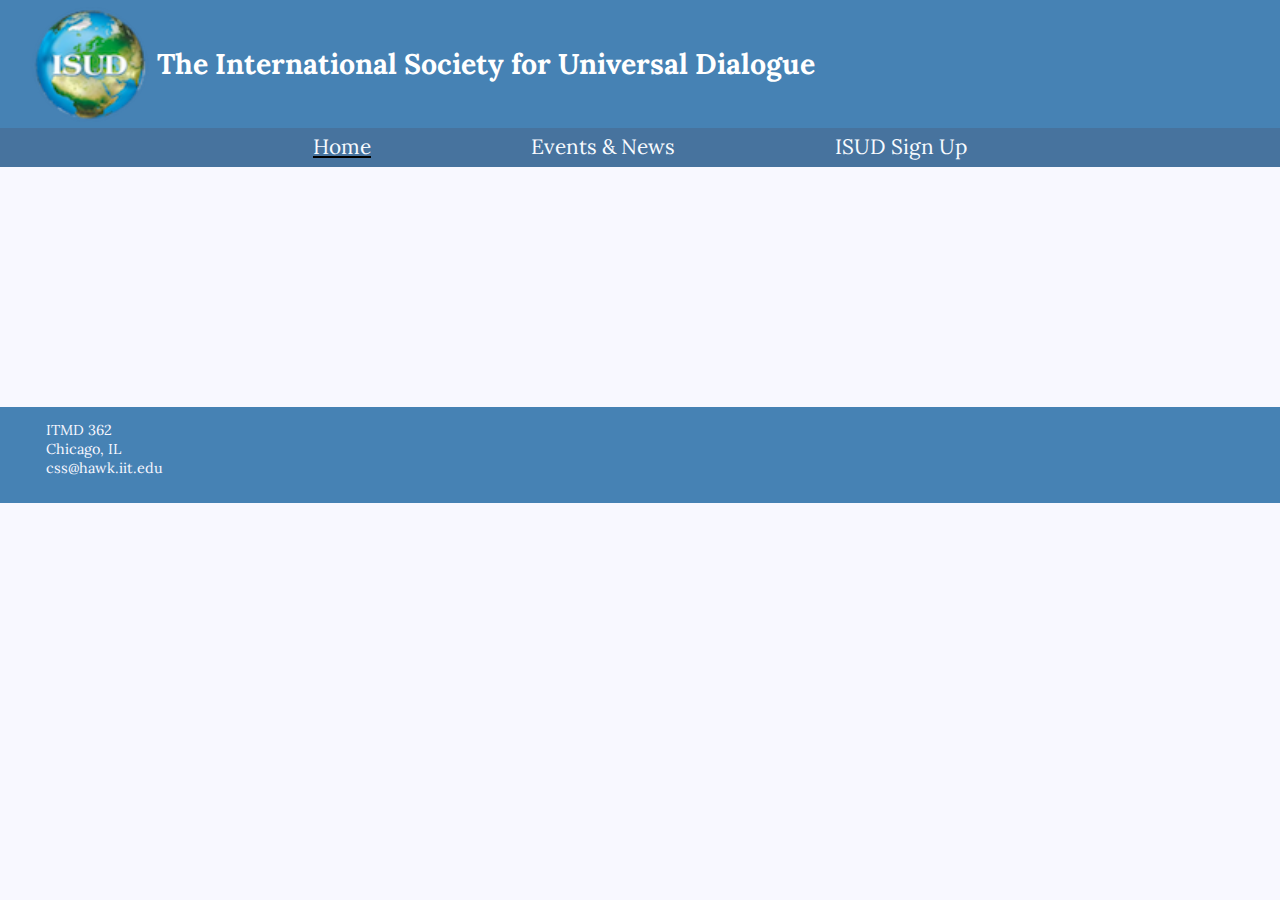
<file: index.html>
<!DOCTYPE html>
<html lang="en" class="nojs">
  <head>
    <meta charset="UTF-8">
    <title>Home</title>
    <meta name="viewport" content="width=device-width,initial-scale=1.0,shrink-to-fit=no" />
    <link rel="stylesheet" media="screen" href="css/reset.css" />
    <link rel="stylesheet" media="screen" href="css/screen.css" />
    <script src="js/script.js" async></script>
    <link rel="preconnect" href="https://fonts.googleapis.com">
    <link rel="preconnect" href="https://fonts.gstatic.com" crossorigin>
    <link href="https://fonts.googleapis.com/css2?family=Lora&family=Mochiy+Pop+P+One&family=Poppins:wght@200&display=swap" rel="stylesheet">
  </head>
  <body>
    <header id="main-header">
      <div id="header-container" class="container">
        <div id="logo"><a href="index.html" title="pageone"><img src="img/logoY.png" alt="logo"></a></div>
        <div id="org-name"><h3>The International Society for Universal Dialogue</h3></div>
      </div>
    </header>
    <div id="navbar1">
      <div id="navbar1-container" class="container">
        <nav>
          <ul>
	          <li id="underline"><a href="index.html" title="home">Home</a></li>
	          <li><a href="events.html" title="events">Events & News</a></li>
	          <li><a href="form.html" title="form">ISUD Sign Up</a></li>
	        </ul>
        </nav>
      </div>
    </div>
    <footer>
      <div id="footer-container">
        <p>ITMD 362</p>
        <p>Chicago, IL</p>
        <address>css@hawk.iit.edu</address>
      </div>  
    </footer> 
  </body>
</html>
</file>
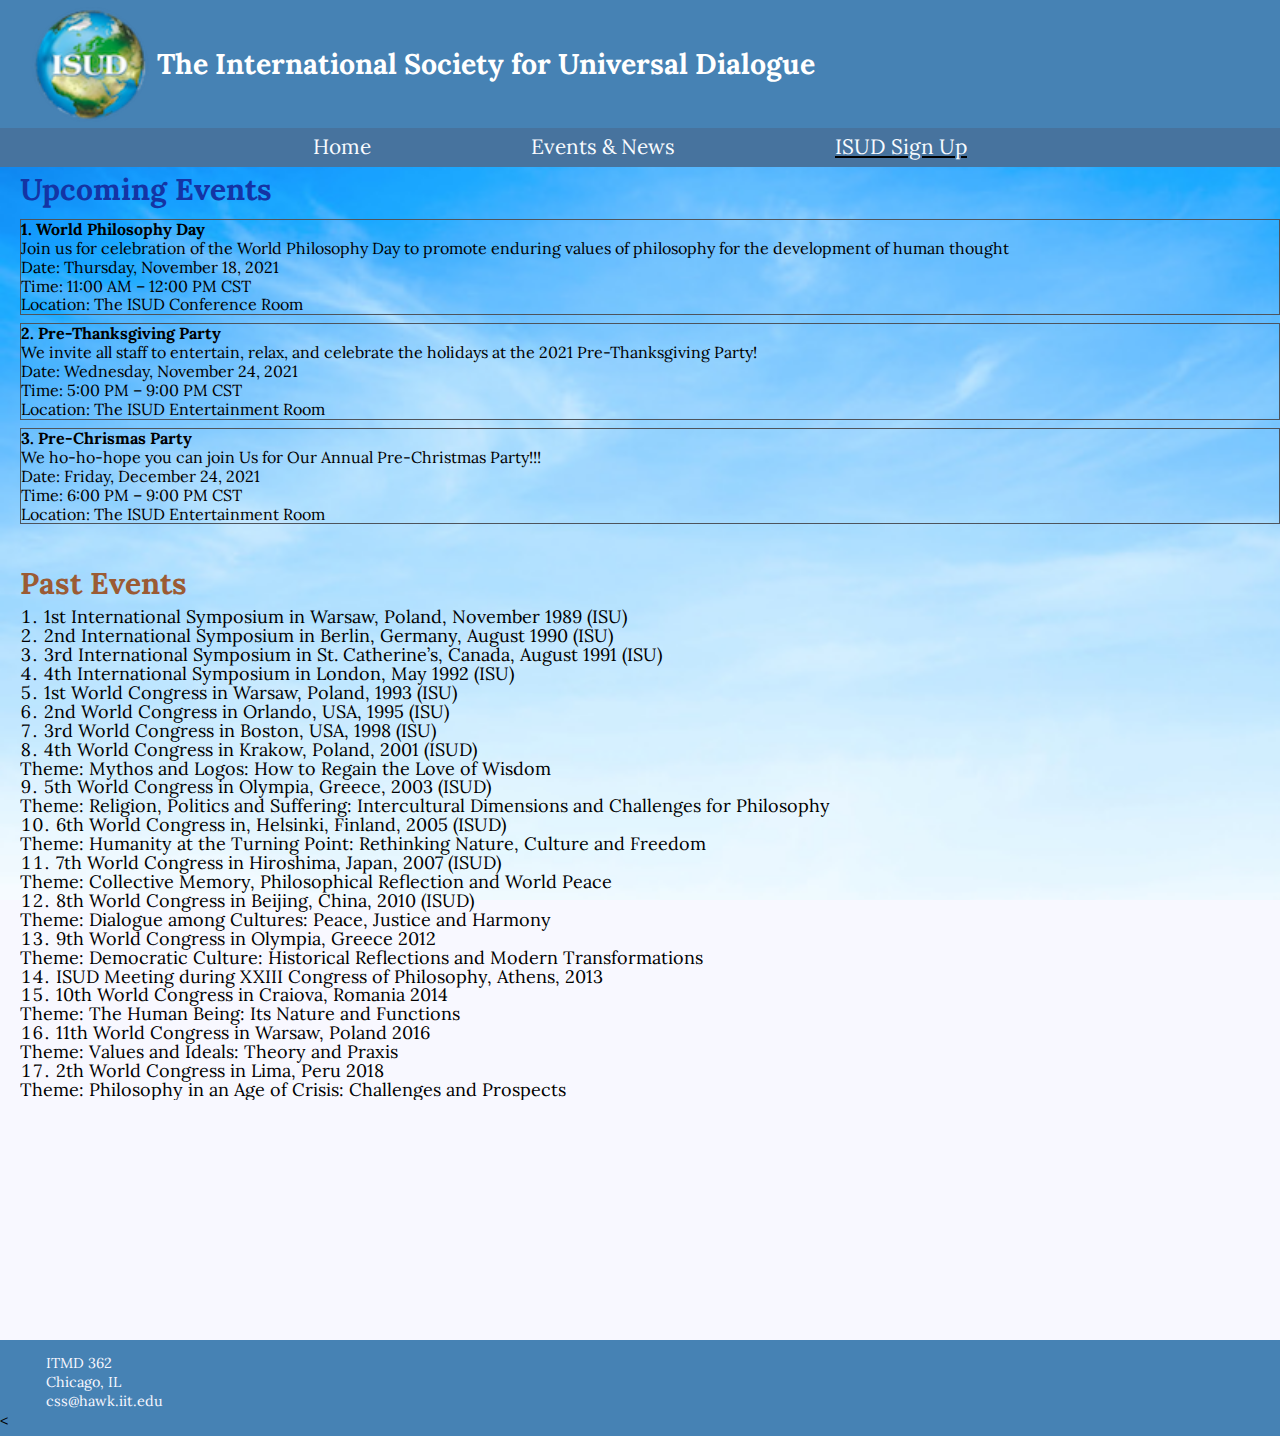
<file: events.html>
<!DOCTYPE html>
<html id="events-page" lang="en" class="nojs">

<head>
  <meta charset="utf-8" />
  <title>Sign Up</title>
  <meta name="viewport" content="width=device-width,initial-scale=1.0,shrink-to-fit=no" />
  <link rel="stylesheet" media="screen" href="css/reset.css" />
  <link rel="stylesheet" media="screen" href="css/screen.css" />
  <script src="js/script.js" async></script>
  <link rel="preconnect" href="https://fonts.googleapis.com">
  <link rel="preconnect" href="https://fonts.gstatic.com" crossorigin>
  <link href="https://fonts.googleapis.com/css2?family=Lora&family=Mochiy+Pop+P+One&family=Poppins:wght@200&display=swap" rel="stylesheet"> </head>

<body>
  <header id="main-header">
    <div id="header-container" class="container">
      <div id="logo">
        <a href="index.html" title="pageone"><img src="img/logoY.png" alt="logo"></a>
      </div>
      <div id="org-name">
        <h3>The International Society for Universal Dialogue</h3></div>
    </div>
  </header>
  <div id="navbar1">
    <div id="navbar1-container" class="container">
      <nav>
        <ul>
          <li><a href="index.html" title="home">Home</a></li>
          <li><a href="events.html" title="events">Events & News</a></li>
          <li id="underline"><a href="form.html" title="form">ISUD Sign Up</a></li>
        </ul>
      </nav>
    </div>
  </div>
  <div class="events">
    <div class="ue">
      <div class="ue-head">
        <h2>Upcoming Events</h2> </div>
      <div class="ue-list">
        <div class="philosophy">
          <h3>1. World Philosophy Day</h3>
          <p>Join us for celebration of the World Philosophy Day to promote enduring values of philosophy for the development of human thought</p>
          <p>Date: Thursday, November 18, 2021</p>
          <p>Time: 11:00 AM – 12:00 PM CST</p>
          <p> Location: The ISUD Conference Room</p>
        </div>
        <div class="thanksgiving">
          <h3>2. Pre-Thanksgiving Party</h3>
          <p>We invite all staff to entertain, relax, and celebrate the holidays at the 2021 Pre-Thanksgiving Party!</p>
          <p>Date: Wednesday, November 24, 2021</p>
          <p>Time: 5:00 PM – 9:00 PM CST</p>
          <p>Location: The ISUD Entertainment Room</p>
        </div>
      </div>
      <div class="chrismas">
        <h3>3. Pre-Chrismas Party</h3>
        <p>We ho-ho-hope you can join Us for Our Annual Pre-Christmas Party!!!</p>
        <p>Date: Friday, December 24, 2021</p>
        <p>Time: 6:00 PM – 9:00 PM CST</p>
        <p>Location: The ISUD Entertainment Room</p>
      </div>
    </div>
    <div class="pe">
      <div class="pe-head">
        <h2>Past Events</h2> </div>
      <div class="pe-list">
        <ol>
          <li>1st International Symposium in Warsaw, Poland, November 1989 (ISU)</li>
          <li>2nd International Symposium in Berlin, Germany, August 1990 (ISU)</li>
          <li>3rd International Symposium in St. Catherine’s, Canada, August 1991 (ISU)</li>
          <li>4th International Symposium in London, May 1992 (ISU)</li>
          <li>1st World Congress in Warsaw, Poland, 1993 (ISU)</li>
          <li>2nd World Congress in Orlando, USA, 1995 (ISU)</li>
          <li>3rd World Congress in Boston, USA, 1998 (ISU)</li>
          <li>4th World Congress in Krakow, Poland, 2001 (ISUD)</li>
          <p>Theme: Mythos and Logos: How to Regain the Love of Wisdom</p>
          <li>5th World Congress in Olympia, Greece, 2003 (ISUD)</li>
          <p> Theme: Religion, Politics and Suffering: Intercultural Dimensions and Challenges for Philosophy</p>
          <li>6th World Congress in, Helsinki, Finland, 2005 (ISUD)</li>
          <p>Theme: Humanity at the Turning Point: Rethinking Nature, Culture and Freedom</p>
          <li>7th World Congress in Hiroshima, Japan, 2007 (ISUD)</li>
          <p>Theme: Collective Memory, Philosophical Reflection and World Peace</p>
          <li>8th World Congress in Beijing, China, 2010 (ISUD)</li>
          <p>Theme: Dialogue among Cultures: Peace, Justice and Harmony</p>
          <li>9th World Congress in Olympia, Greece 2012</li>
          <p>Theme: Democratic Culture: Historical Reflections and Modern Transformations
            <p>
              <li>ISUD Meeting during XXIII Congress of Philosophy, Athens, 2013</li>
              <li>10th World Congress in Craiova, Romania 2014</li>
              <p>Theme: The Human Being: Its Nature and Functions</p>
              <li>11th World Congress in Warsaw, Poland 2016</li>
              <p>Theme: Values and Ideals: Theory and Praxis</p>
              <li>2th World Congress in Lima, Peru 2018</li>
              <p>Theme: Philosophy in an Age of Crisis: Challenges and Prospects</p>
        </ol>
      </div>
    </div>
  </div>
  <footer>
    <div id="footer-container">
      <p>ITMD 362</p>
      <p>Chicago, IL</p> <address>css@hawk.iit.edu</address> </div>
    < </footer>
</body>

</html>
</file>
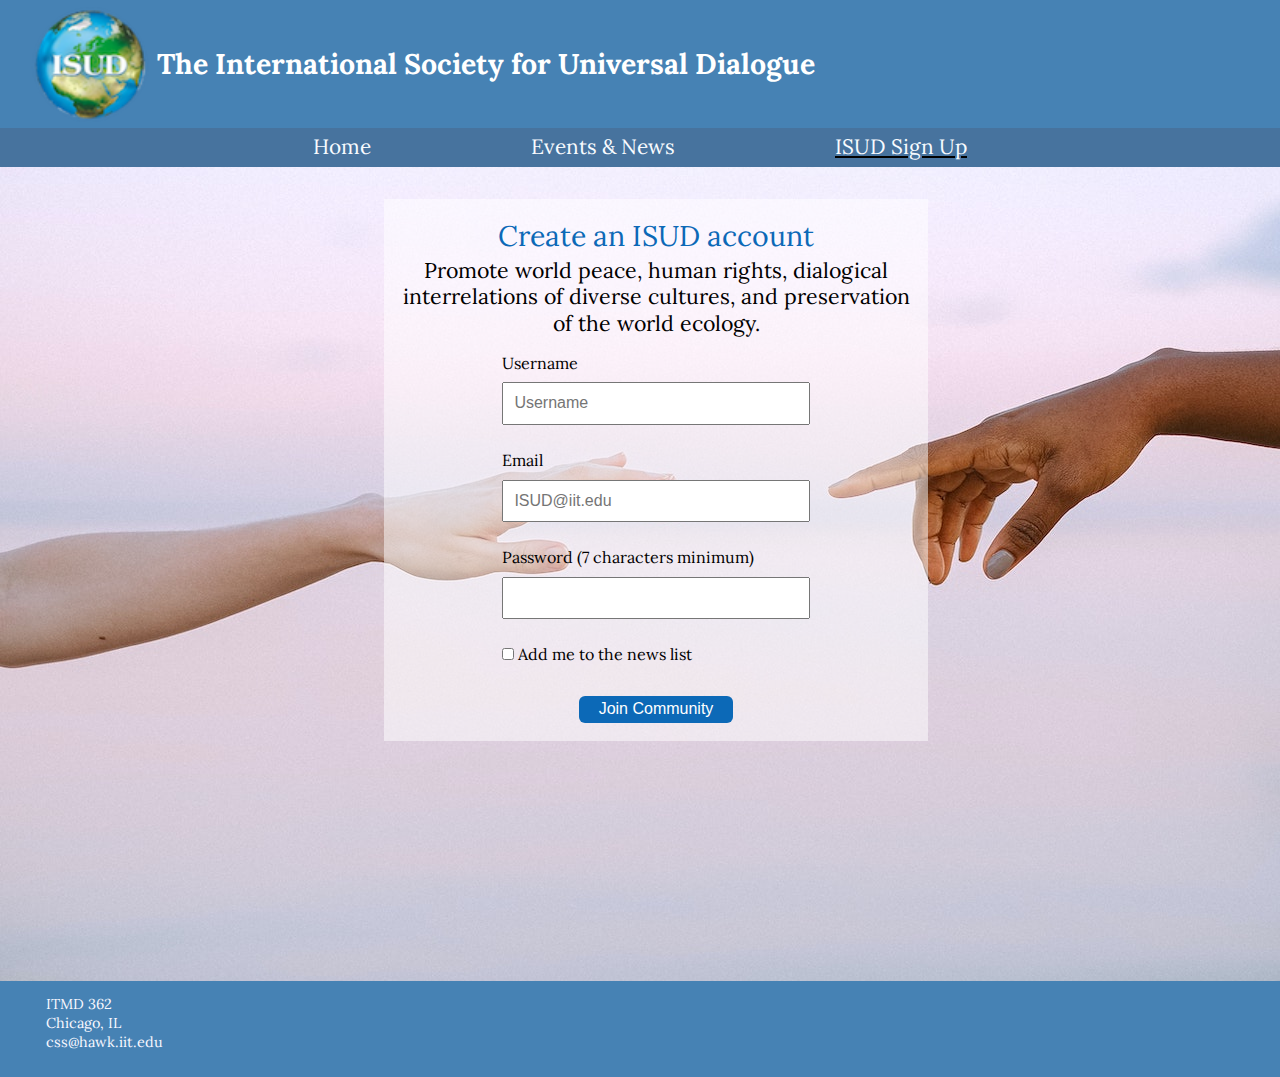
<file: form.html>
<!DOCTYPE html>
<html id="sign-form" lang="en" class="nojs">
<head>
  <meta charset="utf-8" />
  <title>Sign Up</title>
  <meta name="viewport" content="width=device-width,initial-scale=1.0,shrink-to-fit=no" />
  <link rel="stylesheet" media="screen" href="css/reset.css" />
  <link rel="stylesheet" media="screen" href="css/screen.css" />
  <script src="js/script.js" async></script>
  <link rel="preconnect" href="https://fonts.googleapis.com">
  <link rel="preconnect" href="https://fonts.gstatic.com" crossorigin>
  <link href="https://fonts.googleapis.com/css2?family=Lora&family=Mochiy+Pop+P+One&family=Poppins:wght@200&display=swap" rel="stylesheet">
</head>
<body>
  <header id="main-header">
      <div id="header-container" class="container">
        <div id="logo"><a href="index.html" title="pageone"><img src="img/logoY.png" alt="logo"></a></div>
        <div id="org-name"><h3>The International Society for Universal Dialogue</h3></div>
      </div>
  </header>
  <div id="navbar1">
    <div id="navbar1-container" class="container">
      <nav>
        <ul>
	        <li><a href="index.html" title="home">Home</a></li>
          <li><a href="events.html" title="events">Events & News</a></li>
          <li id="underline"><a href="form.html" title="form">ISUD Sign Up</a></li>
        </ul>
      </nav>
    </div>
  </div>
  <form id="theForm" action="null" method="get" autocomplete="on">
    <div id="form-head">
      <h2>Create an ISUD account</h2>
    </div>
    <div id="form-description">
      <p>Promote world peace, human rights, dialogical interrelations of diverse cultures, and preservation of the world ecology.</p>
    </div>
    <div class="label-input">
      <label for="username">Username</label>
      <input id="username" type="text" name="username-field" placeholder="Username" minlength="4">
    </div>
    <div class="label-input" id="input-email">
      <label for="email">Email</label>
      <input id="email" type="email" name="email-field" placeholder="ISUD@iit.edu" pattern="^.+@.+$">
    </div>
    <div class="label-input">
      <label for="pass">Password (7 characters minimum)</label>
      <input type="password" name="password" id="pass" minlength="7" required>
    </div>
    <div class="label-input">
      <input type="checkbox" id="news-verification" name="news-verification" value="18">
      <label for="news-verification">Add me to the news list</label>
    </div>
    <div class="label-input">
      <p id="text">Your email was added to the news list!</p>
    </div>  
    <div id="input-submit">
      <input type="submit" id="submit" value="Join Community">
    </div> 
  </form>
  <footer>
    <div id="footer-container">
      <p>ITMD 362</p>
      <p>Chicago, IL</p>
      <address>css@hawk.iit.edu</address>
    </div>  
  </footer>  
</body>
</html>
</file>
<file: css/screen.css>
/*
 modular scale : 1.333 Perfect Fourth
 https://www.modularscale.com/?16&px&1.333
*/
html {
	font-family: 'Lora', Calibre, serif;
	font-size: 16px;
 /* base */
	line-height: 1.182em;
	text-rendering: optimizeLegibility;
	background-color: rgb(248,248,255);
}

/*code for header*/
#main-header {
	height: 6em;
	background: rgb(70,130,180);
	padding-left: 1em;
}

.container {
	width: 100%;
	margin: 0 auto;
	overflow: hidden;
}

#header-container {
	position: relative;
}

#logo {
	padding-left: 8px;
	float: left;
}

#logo a {
	padding: 4px;
	display: block;
}

#org-name {
	margin-left: 1em;
	margin-top: 1.5em;
	color: white;
	line-height: 1.5em;
}
/*code for navigation bar*/
#navbar1 {
	background-color: #47739E;
	overflow: hidden;
}

#navbar1-container {
	position: relative;
	float: left;
	width: 100%;
}

#navbar1 ul {
	position: relative;
	float: left;
	left: 50%;
	list-style-type: none;
	padding: 0;
	margin: 0;
}

#navbar1 ul li {
	display: block;
	position: relative;
	float: left;
	right: 50%;
}

#navbar1 ul li a {
	display: block;
	text-decoration: none;
	padding: 10px 20px;
	color: #F8FBFF;
}

#navbar1 ul li a:hover {
	background-color: #0E467D;
}

#navbar1 #underline {
	text-decoration: underline;
}

/*code for the footer*/
footer {
	background: rgb(70,130,180);
	height: 6em;
	margin-top: 4em;
}

#footer-container {
	text-align: left;
	color: rgb(248,248,255);
	font-size: 0.9em;
	padding-left: 1em;
	padding-top: 1em;
}


/*code for the sign up page*/
#sign-form {
	background-image: url(../img/hands.jpg);
}

#form-head {
	text-align: center;
	color: #0C69B7;
	font-size: 1.777em;
 /* 28.43px */
	line-height: 1.5em;
}

#form-description {
	text-align: center;
	font-size: 1.333em;
 /* 21.328px */
	line-height: 1.25em;
}

label {
	display: block;
}

.label-input {
	margin-top: 1em;
}

form {
	background-color: rgba(255,255,255,0.5);
	margin: 2em 25px 2em 25px;
	padding: 1em 1em 0.5em 1em;
	border: none;
	border-width: 0.05em;
	border-color: #5a5a5a;
}

input {
	box-sizing: border-box;
	width: 100%;
	padding: 10px;
	margin: 10px 0 10px 0;
}

input[type="checkbox"] + label {
	display: inline;
}

input[type="checkbox"] {
	width: 0.75em;
	height: 0.75em;
}

#text {
	display: none;
	font-size: 0.9em;
 /* 14.4px */
	color: #3A6629;
	text-align: center;
}

#news-verification {
	margin-top: 0;
}

#input-submit {
	margin-top: 0.75em;
	text-align: center;
}

#submit {
	background-color: #0C69B7;
	color: white;
	border-radius: 6px;
	border: none;
	width: 60%;
	padding-top: 0.25em;
	padding-bottom: 0.25em;
	font-size: 1em;
 /* 16px */;
}
/*end of the code for the sign up page*/


/*Tablet screen*/
@media screen and (min-width: 768px) {
  /* changes for sign up page */
	#sign-form {
		background-image: url(../img/hands_tablet.jpg);
	}

	form {
		width: 60%;
		margin-left: 18%;
	} /* end of changes for sign up page */

	#header-container {
		width: 90%;
	}

	#org-name {
		font-size: 1.25em;
	}

	footer {
		margin-bottom: 0;
		margin-top: 15em;
	}

	#footer-container {
		margin-left: 5%;
	}
}

  
/*Desktop Screen*/  
@media screen and (min-width: 992px) {
  
  /* changes for sign up page */
	.label-input {
		display: block;
		width: 60%;
		margin-left: 20%;
	}

	#sign-form {
		background-image: url(../img/hands_desktop.jpg);
	}

	form {
		width: 40%;
		margin: 2em 20% 0.5em 30%;
	}

	#submit {
		width: 30%;
	}
  /*end of the code for the sign up page*/ 

	#header-container {
		width: 100%;
	}

	img {
		width: 125px;
		height: 127px;
	}

	#main-header {
		height: 8em;
	}

	#org-name {
		font-size: 1.777em;
	}

	#navbar1-container {
		font-size: 1.3em;
	}

	#navbar1 ul li a {
		padding: 10px 80px;
	}

	#footer-container {
		margin-left: 2.5%;
	}
}

/*code for the event page*/
#events-page {
	background-image: url(../img/sky.jpg);
	background-repeat: no-repeat;
	background-attachment: fixed;
	background-size: cover;
}

.events {
	margin-left: 20px;
}

.ue-head {
	color: #1434A4;
	font-weight: bold;
	font-size: 30px;
}

.pe-head {
	color: #9B5B34;
	font-weight: bold;
	font-size: 30px;
	margin-top: 50px;
}

h3 {
	font-weight: bold;
}

.ue-list {
	margin-top: 20px;
	font-size: 16px;
}

.pe-list {
	margin-top: 15px;
	font-size: 18px;
}

ol {
	clear: both;
	overflow: hidden;
}

.ue {
	margin-top: 13px;
}

.pe {
	margin-top: 50px;
}

.philosophy {
	border: 2px solid #000401;
	margin-top: 10px;
}

.thanksgiving {
	border: 2px solid #000401;
	margin-top: 10px;
}

.chrismas {
	border: 2px solid #000401;
	margin-top: 10px;
}

@media screen and (min-width: 980px) {
	.pe {
		margin-top: 15px;
	}

	.philosophy {
		border: 1.5px solid #4E545C;
		margin-top: 8px;
	}

	.thanksgiving {
		border: 1.5px solid #4E545C;
		margin-top: 8px;
	}

	.chrismas {
		border: 1.5px solid #4E545C;
		margin-top: 8px;
	}
}
</file>
